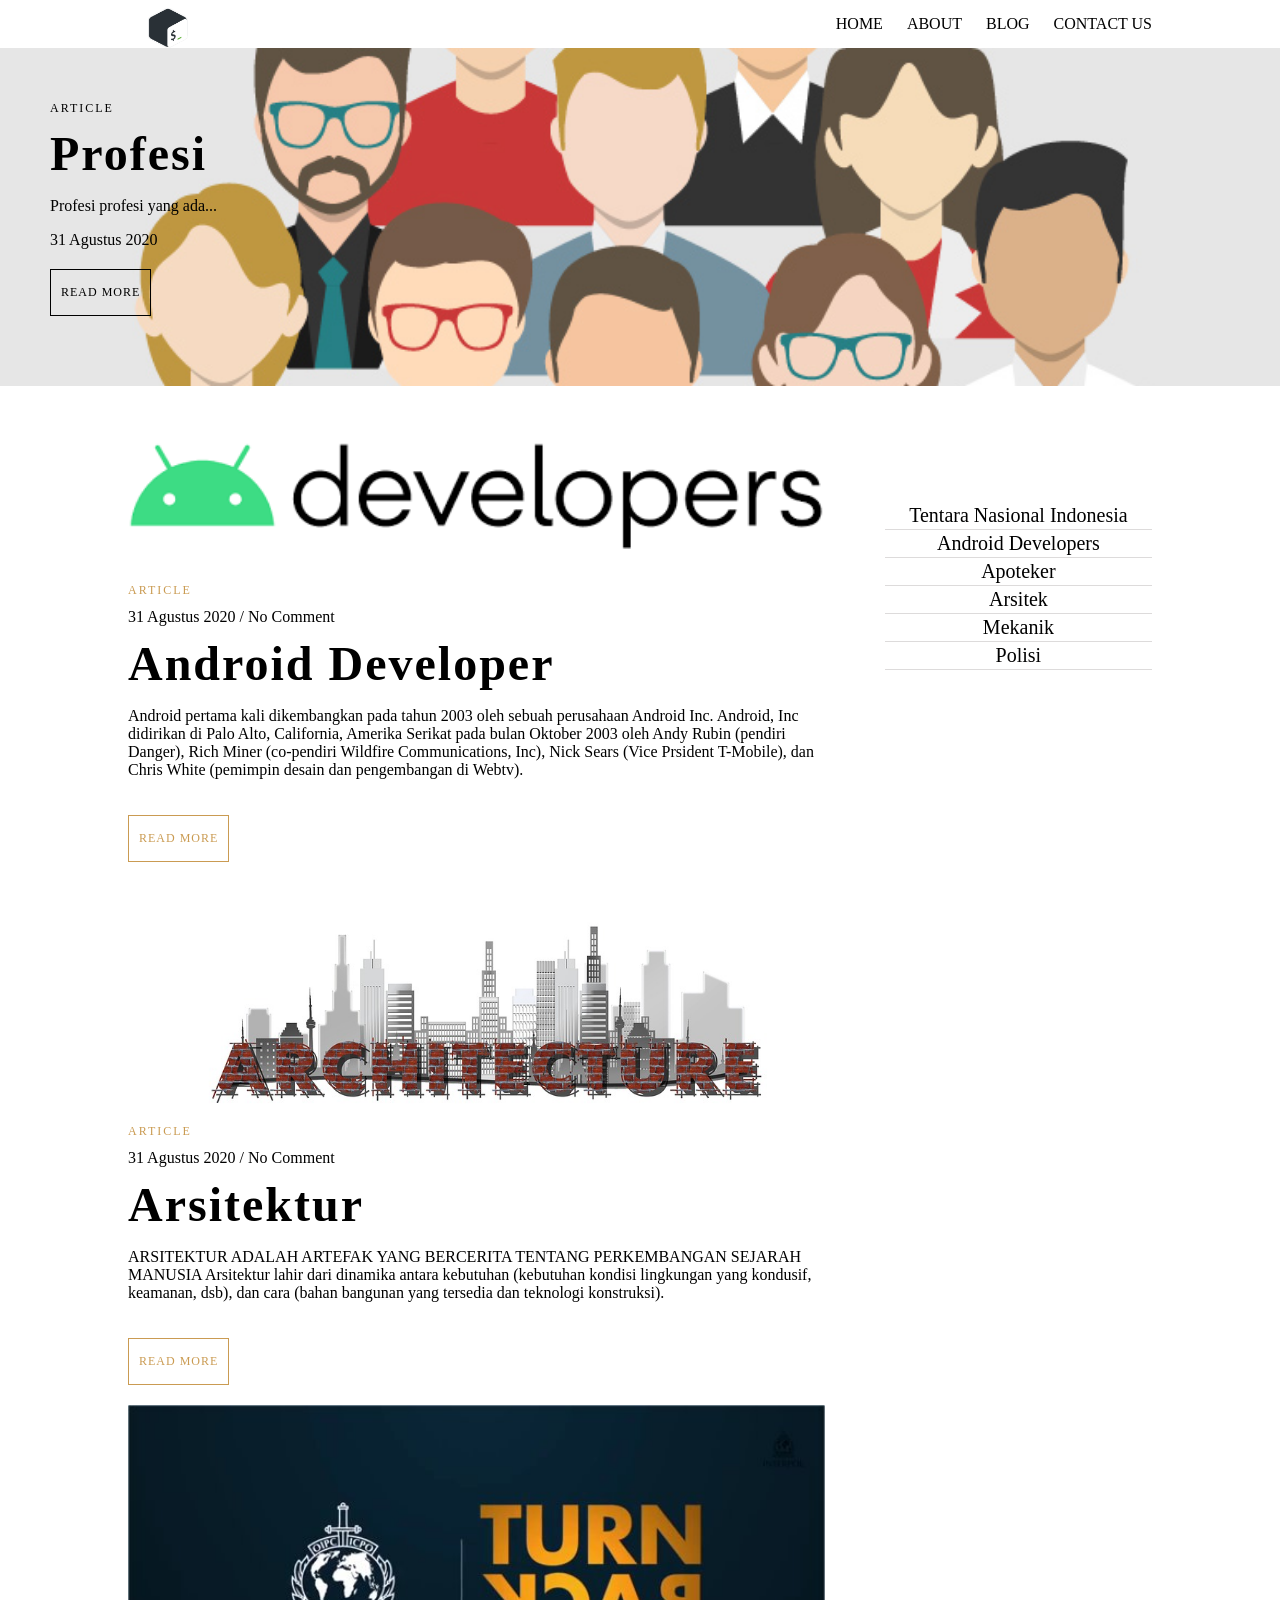
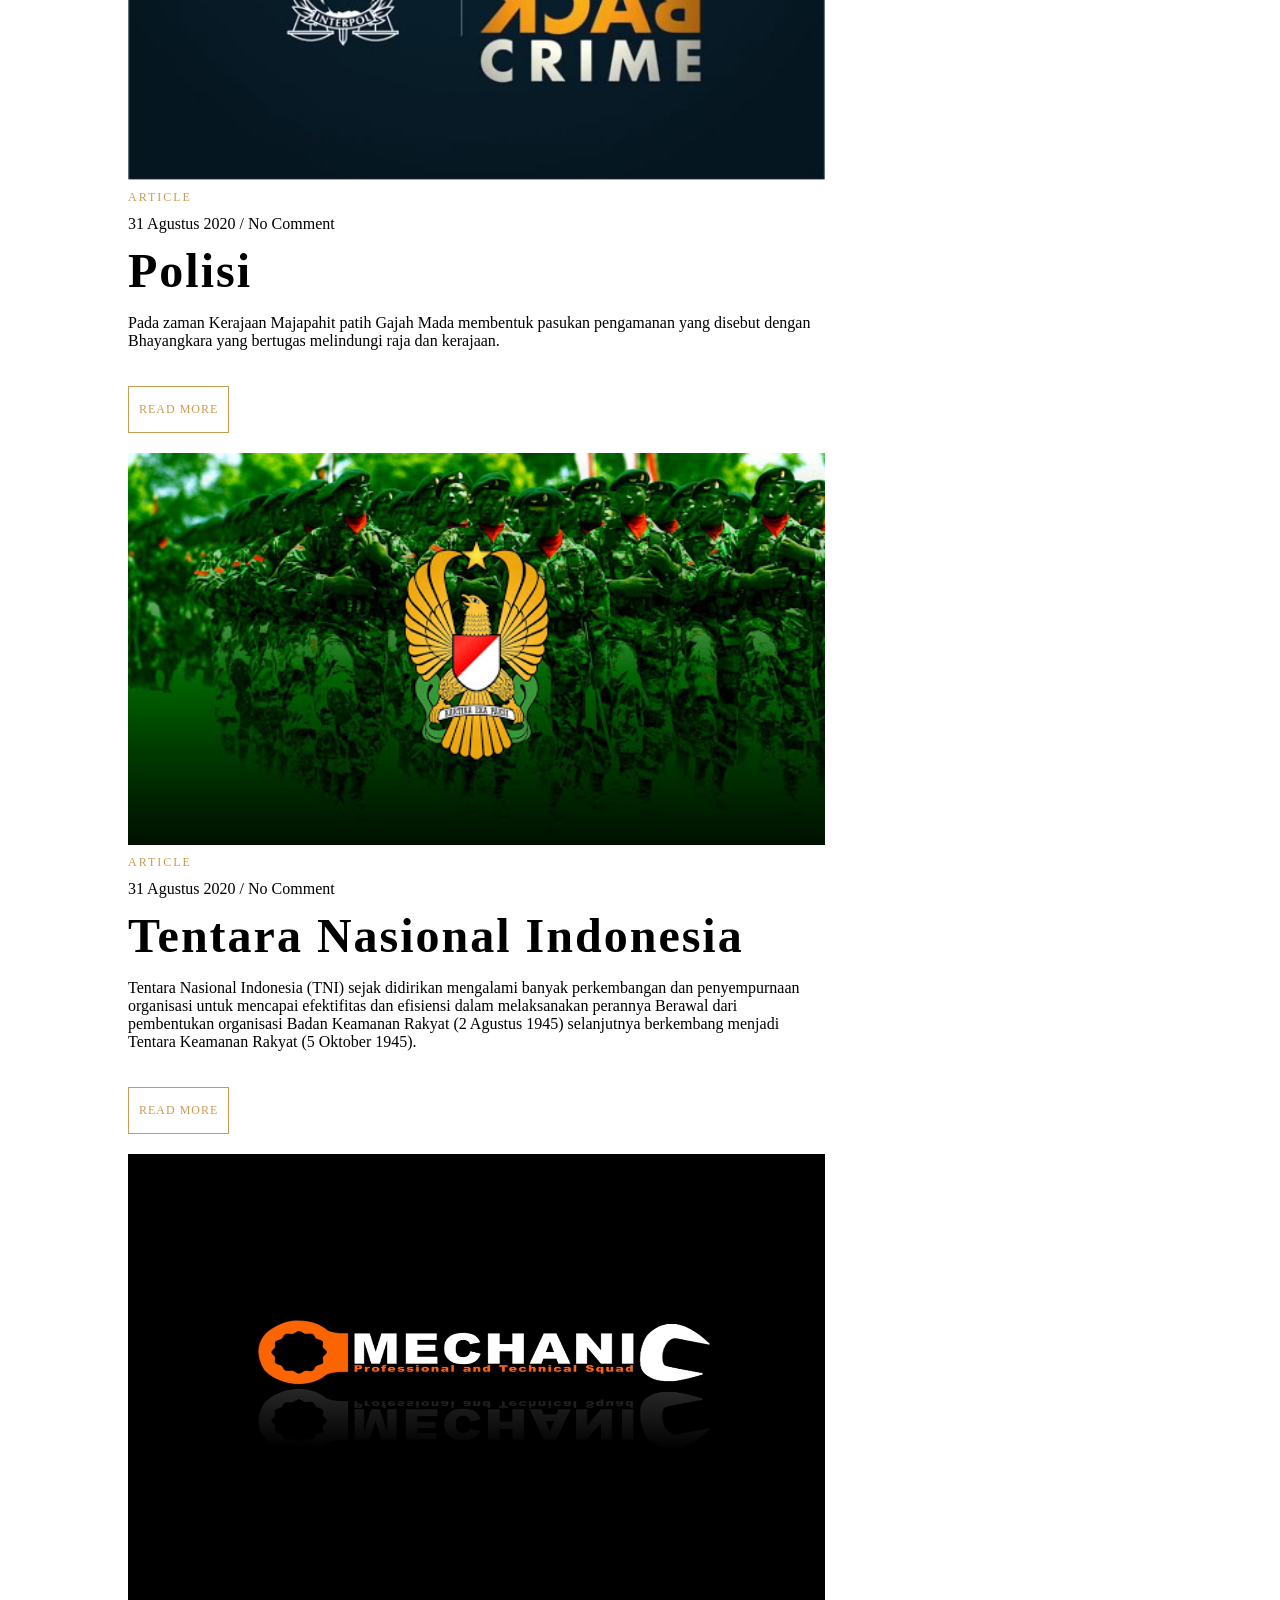
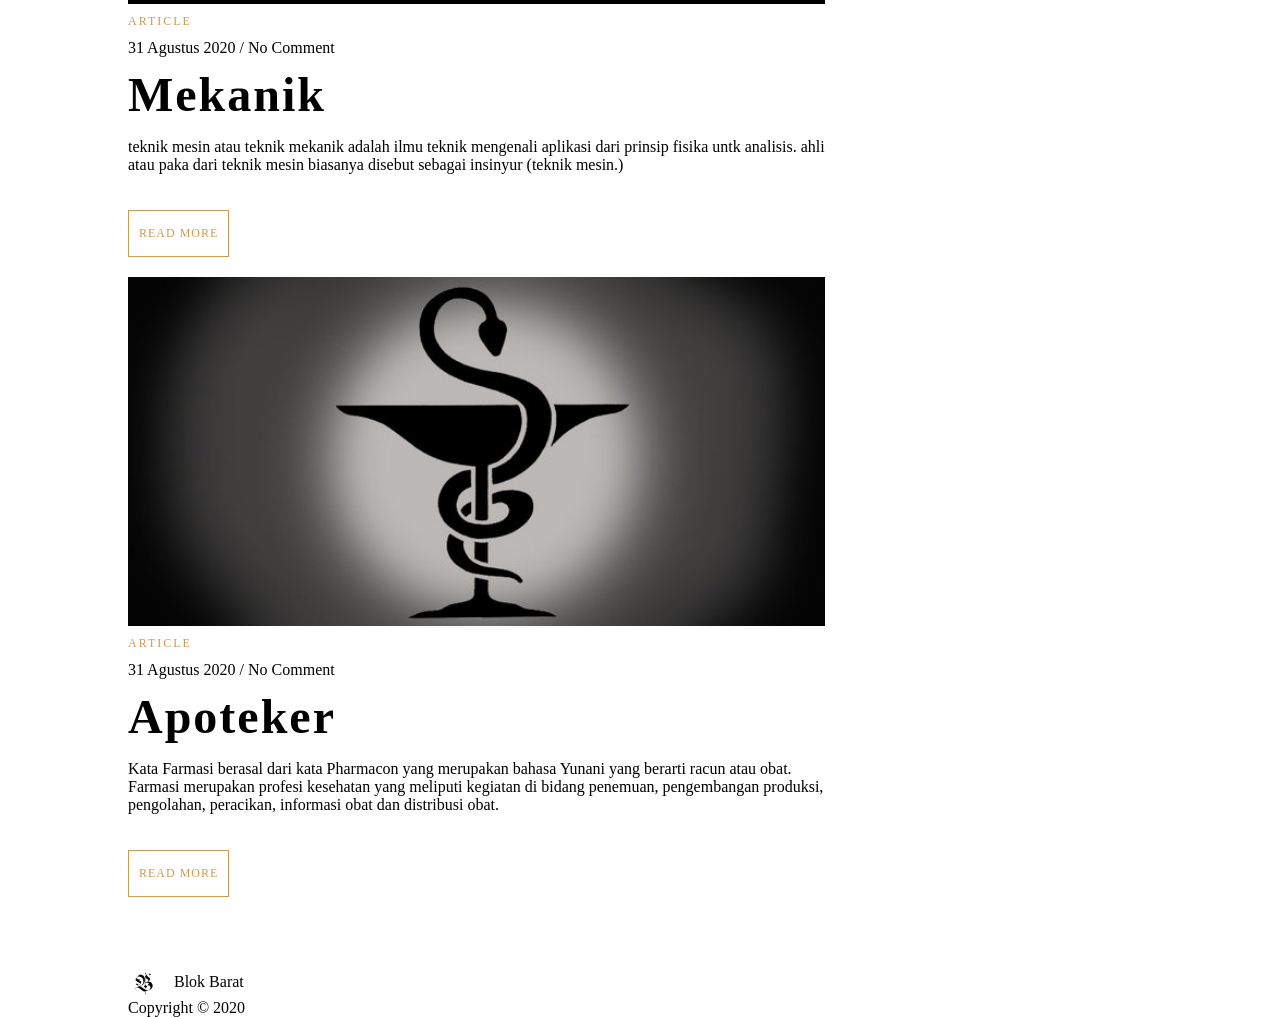
<file: index.html>
<!DOCTYPE html>
<html lang="en">
<head>
    <!-- yang meta ga terlalu penting -->
    <meta charset="UTF-8">
    <meta name="viewport" content="width=device-width, initial-scale=1.0">
    <title>Profesi</title>
    <link rel="stylesheet" href="css/style.css">
</head>
<body>
    
    <div id="page-header">
        <div class="container">
            <div class="logo">
            <a href="index.html">
                <img src="image/bash logo.jpg" alt="logo" style="height: 40px; width: 40px; margin-left: 20px;">
            </a>
            
            </div>

        <ul class="menu">
            <li>
                <a href="index.html">Home</a>
            </li>
            <li>
                <a href="about.html">About</a>
            </li>
            <li>
                <a href="blog.html">Blog</a>
            </li>
            <li>
                <a href="contact.html">Contact Us</a>
            </li>

        </ul>
        </div>
    </div>

    <div id="featured-post">
        <div class="wrapper">
            <a href="#" class="category">Article</a>
            <h2>Profesi</h2>
            <p>Profesi profesi yang ada...</p>
            <div class="date">31 Agustus 2020</div>
            <a href="#andev" class="button">Read More</a>
        </div>
    </div>

    <div class="container">
        <div id="content">
            <ul class="list-article">
                <li>
                    <img id="andev" src="image/androiddev.png" alt="androiddev">
                    <a href="#" class="category">Article</a>
                    <div class="date">31 Agustus 2020 / No Comment</div>
                    <h2>Android Developer</h2>
                    <p>Android pertama kali dikembangkan pada tahun 2003 oleh sebuah perusahaan Android Inc. Android, Inc didirikan di Palo Alto, California, Amerika Serikat pada bulan Oktober 2003 oleh Andy Rubin (pendiri Danger), Rich Miner (co-pendiri Wildfire Communications, Inc), Nick Sears (Vice Prsident T-Mobile), dan Chris White (pemimpin desain dan pengembangan di Webtv).</p>
                    <a href="android_dev.html" class="button">Read More</a>

                    <img src="image/architecture.jpg" alt="architecture">
                    <a href="#" class="category">Article</a>
                    <div class="date">31 Agustus 2020 / No Comment</div>
                    <h2>Arsitektur</h2>
                    <p>ARSITEKTUR ADALAH ARTEFAK YANG BERCERITA TENTANG PERKEMBANGAN SEJARAH MANUSIA
                     Arsitektur lahir dari dinamika antara kebutuhan (kebutuhan kondisi lingkungan yang kondusif, keamanan, dsb), dan cara (bahan bangunan yang tersedia dan teknologi konstruksi).
                    </p>
                    <a href="arstek.html" class="button">Read More</a>

                    <img src="image/tbc.jpg" alt="tbc">
                    <a href="#" class="category">Article</a>
                    <div class="date">31 Agustus 2020 / No Comment</div>
                    <h2>Polisi</h2>
                    <p>Pada zaman Kerajaan Majapahit patih Gajah Mada membentuk pasukan pengamanan yang disebut dengan Bhayangkara yang bertugas melindungi raja dan kerajaan.</p>
                    <a href="polisii.html" class="button">Read More</a>

                    <img src="image/tni.jpg" alt="tni">
                    <a href="#" class="category">Article</a>
                    <div class="date">31 Agustus 2020 / No Comment</div>
                    <h2>Tentara Nasional Indonesia</h2>
                    <p>Tentara Nasional Indonesia (TNI) sejak didirikan mengalami banyak perkembangan dan penyempurnaan organisasi untuk mencapai efektifitas dan efisiensi dalam melaksanakan perannya
                        Berawal dari pembentukan organisasi Badan Keamanan Rakyat (2 Agustus 1945) selanjutnya berkembang menjadi Tentara Keamanan Rakyat (5 Oktober 1945). </p>
                    <a href="tni.html" class="button">Read More</a>

                    <img id="mekanik"src="image/mekanik.jpg" alt="mekanik">
                    <a href="#" class="category">Article</a>
                    <div class="date">31 Agustus 2020 / No Comment</div>
                    <h2>Mekanik</h2>
                    <p>teknik mesin atau teknik mekanik adalah ilmu teknik mengenali aplikasi dari prinsip fisika untk analisis.
                        ahli atau paka dari teknik mesin biasanya disebut sebagai insinyur (teknik mesin.)
                    </p>
                    <a href="mekanik.html" class="button">Read More</a>

                    <img src="image/lambang23.jpg" alt="lambang23">
                    <a href="#" class="category">Article</a>
                    <div class="date">31 Agustus 2020 / No Comment</div>
                    <h2>Apoteker</h2>
                    <p>Kata Farmasi berasal dari kata Pharmacon yang merupakan bahasa Yunani yang berarti racun atau obat.
                        Farmasi merupakan profesi kesehatan yang meliputi kegiatan di bidang penemuan, pengembangan produksi, pengolahan, peracikan, informasi obat dan distribusi obat.
                    </p>
                    <a href="apoteker.html" class="button">Read More</a>

                    <div class="author">
                        <div class="image-wrapper">
                        <img src="image/author.jpg" alt="author">
                        </div>
                    
                        <span>Blok Barat</span>
                    </div>
                </li>
            </ul>
        </div>
            <div id="sidebar">
                <ul style="list-style: none;">
                    <li>
                        <a href="tni.html">Tentara Nasional Indonesia</a>
                    </li>
                    <li>
                        <a href="android_dev.html">Android Developers</a>
                    </li>
                    <li>
                        <a href="apoteker.html">Apoteker</a>
                    </li>
                    <li>
                        <a href="arstek.html">Arsitek</a>
                    </li>
                    <li>
                        <a href="mekanik.html">Mekanik</a>
                    </li>
                    <li>
                        <a href="polisii.html">Polisi</a>
                    </li>
                </ul>
            </div>
            
            <div class="clearfix"></div>
        <div class="footer">Copyright &copy; 2020</div>
    </div>

</body>
</html>
</file>
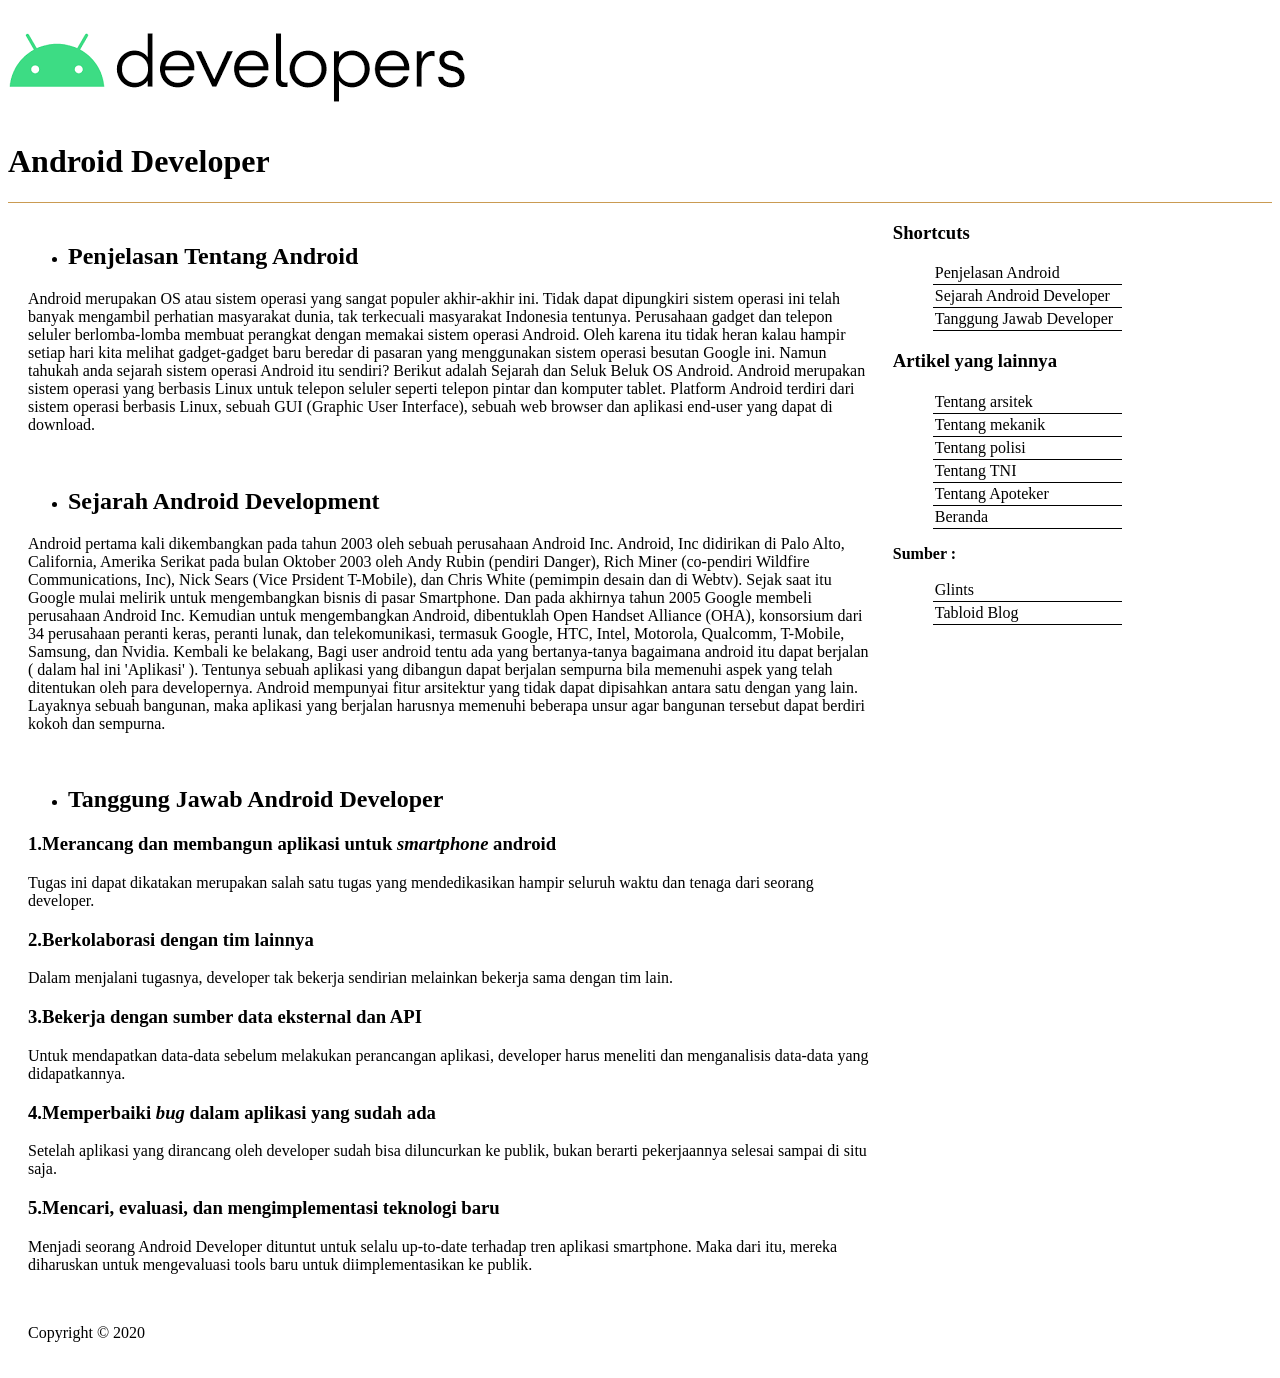
<file: android_dev.html>
<!DOCTYPE html>
<html lang="id">
    <!-- Aodellas Magosiang -->
<head>
    <link rel="stylesheet" href="css/andev.css">
    <meta charset="UTF-8">
    <meta name="viewport" content="width=device-width, initial-scale=1.0">
    <title>Android Developer</title>
</head>

<body>
    <div class="image">
        <img src="image/androiddev.png" alt="androiddev">
    </div>
    <div class="header">
        <h1>Android Developer</h1>
    </div>
    <div class="border"></div>

<div id="content">
    <div class="isi">
        <ul>
            <li>
        <h2 id="penjelasan">Penjelasan Tentang Android</h2>
            </li>
        </ul>
        <p>Android merupakan OS atau sistem operasi yang sangat populer akhir-akhir ini. Tidak dapat dipungkiri sistem operasi ini telah
        banyak mengambil perhatian masyarakat dunia, tak terkecuali masyarakat Indonesia tentunya. Perusahaan gadget dan telepon
        seluler berlomba-lomba membuat perangkat dengan memakai sistem operasi Android. Oleh karena itu tidak heran kalau hampir
        setiap hari kita melihat gadget-gadget baru beredar di pasaran yang menggunakan sistem operasi besutan Google ini. Namun
        tahukah anda sejarah sistem operasi Android itu sendiri? Berikut adalah Sejarah dan Seluk Beluk OS Android. Android merupakan
        sistem operasi yang berbasis Linux untuk telepon seluler seperti telepon pintar dan komputer tablet. Platform Android terdiri dari sistem operasi
        berbasis Linux, sebuah GUI (Graphic User Interface), sebuah web browser dan aplikasi end-user yang dapat di download.</p>
    
        <br>
        <ul>
            <li>
        <h2 id="sejarah">Sejarah Android Development</h2>
            </li>
        </ul>
        <p>Android pertama kali dikembangkan pada tahun 2003 oleh sebuah perusahaan Android Inc. Android, Inc didirikan di Palo Alto, California, Amerika Serikat pada bulan Oktober
        2003 oleh Andy Rubin (pendiri Danger), Rich Miner (co-pendiri Wildfire Communications, Inc), Nick Sears (Vice Prsident T-Mobile), dan Chris White (pemimpin desain dan
        di Webtv).
        Sejak saat itu Google mulai melirik untuk mengembangkan bisnis di pasar Smartphone. Dan pada akhirnya tahun 2005 Google membeli perusahaan Android Inc. Kemudian
        untuk mengembangkan Android, dibentuklah Open Handset Alliance (OHA), konsorsium dari 34 perusahaan peranti keras, peranti lunak, dan telekomunikasi, termasuk Google,
        HTC, Intel, Motorola, Qualcomm, T-Mobile, Samsung, dan Nvidia. Kembali ke belakang, Bagi user android tentu ada yang bertanya-tanya bagaimana
        android itu dapat berjalan ( dalam hal ini 'Aplikasi' ). Tentunya sebuah aplikasi yang dibangun dapat berjalan sempurna bila memenuhi aspek yang telah ditentukan oleh
        para developernya. Android mempunyai fitur arsitektur yang tidak dapat dipisahkan antara satu dengan yang lain. Layaknya sebuah bangunan, maka aplikasi yang berjalan harusnya memenuhi beberapa unsur agar bangunan tersebut dapat berdiri kokoh dan sempurna.</p>
        
        <br>
        <ul>
            <li>
            <h2 id="tanggung_jawab">Tanggung Jawab Android Developer</h2>
            </li>
        </ul>
                    <h3>1.Merancang dan membangun aplikasi untuk <i>smartphone</i> android</h3>
                <p>Tugas ini dapat dikatakan merupakan salah satu tugas yang mendedikasikan hampir seluruh waktu dan tenaga dari seorang developer.</p>
                    <h3>2.Berkolaborasi dengan tim lainnya</h3>
                <p>Dalam menjalani tugasnya, developer tak bekerja sendirian melainkan bekerja sama dengan tim lain.</p>
                    <h3>3.Bekerja dengan sumber data eksternal dan API</h3>
                <p>Untuk mendapatkan data-data sebelum melakukan perancangan aplikasi, developer harus meneliti dan menganalisis data-data yang didapatkannya.</p>
                    <h3>4.Memperbaiki <i>bug</i> dalam aplikasi yang sudah ada</h3>
                <p>Setelah aplikasi yang dirancang oleh developer sudah bisa diluncurkan ke publik, bukan berarti pekerjaannya selesai sampai di situ saja.</p>
                    <h3>5.Mencari, evaluasi, dan mengimplementasi teknologi baru</h3>
                <p>Menjadi seorang Android Developer dituntut untuk selalu up-to-date terhadap tren aplikasi smartphone. Maka dari itu, mereka diharuskan untuk mengevaluasi tools baru untuk diimplementasikan ke publik.</p>
            <br>
            <p>Copyright &copy; 2020</p>
    </div>
</div>

<div id="sidebar">
    <div class="sidemargin">
            <div class="navigation">
            <h3>Shortcuts</h3>
        <ul style="list-style: none;">
            <li>
                <a href="#penjelasan">Penjelasan Android</a>
            </li>
            <li>
                <a href="#sejarah">Sejarah Android Developer</a>
            </li>
            <li>
                <a href="#tanggung_jawab">Tanggung Jawab Developer</a>
            </li>
        </ul>
            </div>
        
            <div class="artikel_lain">
                <h3>Artikel yang lainnya</h3>
                <ul style="list-style: none;">
                    <li>
                        <a href="arstek.html">Tentang arsitek</a>
                    </li>
                    <li>
                        <a href="mekanik.html">Tentang mekanik</a>
                    </li>
                    <li>
                        <a href="polisii.html">Tentang polisi</a>
                    </li>
                    <li>
                        <a href="tni.html">Tentang TNI</a>
                    </li>
                    <li>
                        <a href="apoteker.html">Tentang Apoteker</a>
                    </li>
                    <li>
                        <a href="index.html">Beranda</a>
                    </li>
                </ul>
                <div class="sumber">
                    <p><b>Sumber :</b></p>
                    <ul style="list-style: none;">
                    <li><a href="https://glints.com/id/lowongan/android-developer-adalah/#.X0Xfu8gzbb0">Glints</a></li>
                    <li><a href="https://www.tabloidpulsa.co.id/blog/24709-inilah-transformasi-dan-sejarah-android-dari-masa-ke-masa">Tabloid Blog</a></li>
                    </ul>
                    </div>
                </div>
            </div>
    </div>
</div>

</body>
</html>
</file>
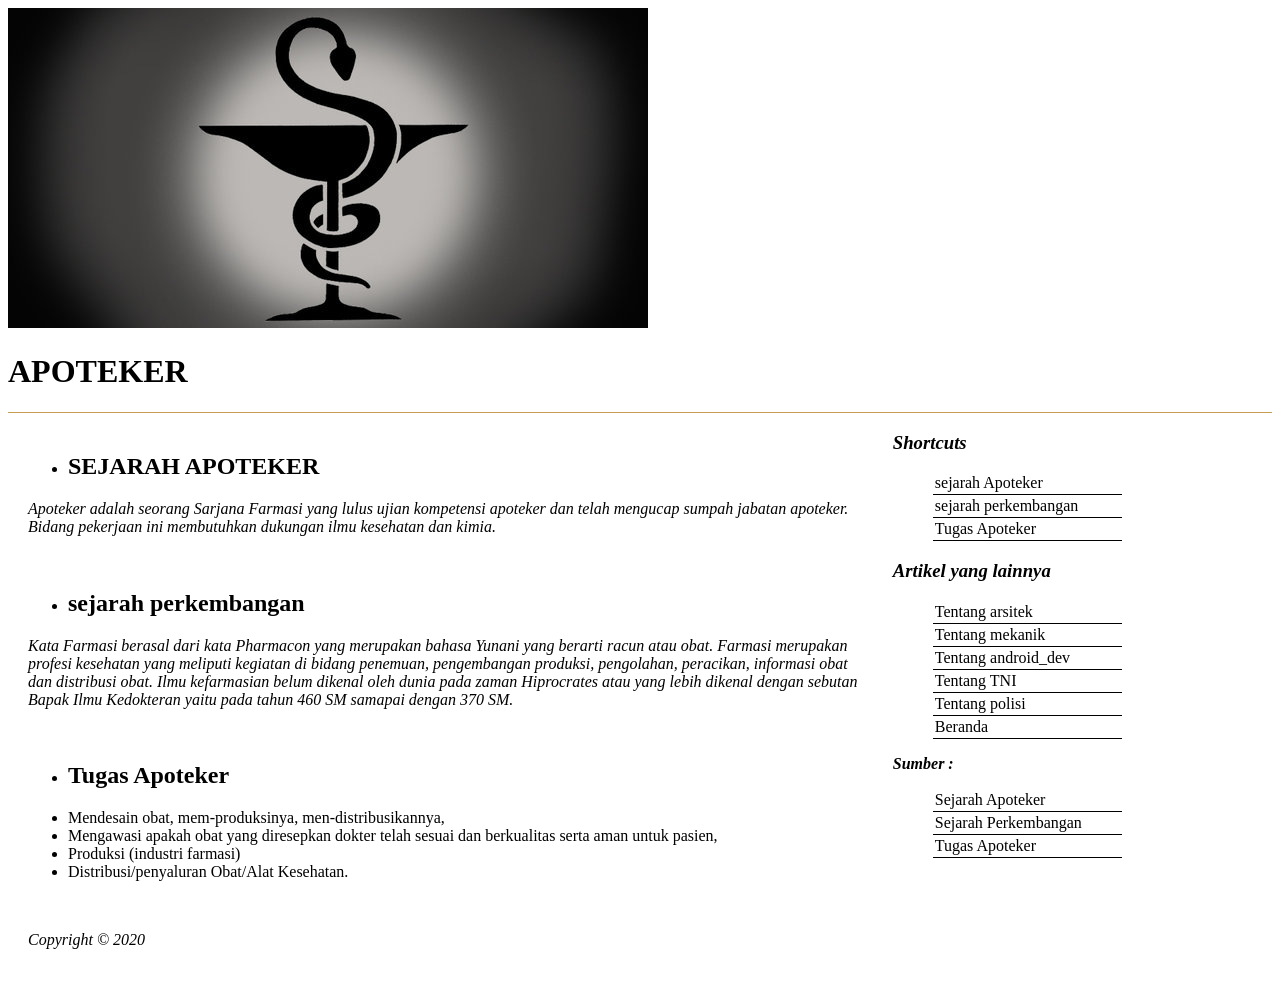
<file: apoteker.html>
<!DOCTYPE html>
<html lang="id">
    <!-- Reza Andika Pratama-->
<head>
    <link rel="stylesheet" href="css/apotek.css">
    <meta charset="UTF-8">
    <meta name="viewport" content="width=device-width, initial-scale=1.0">
    <title>Apoteker</title>
</head>

<body>
    <div class="image">
        <img src="image/lambang23.jpg" alt="tbc">
    </div>
    <div class="header">
        <h1><b>APOTEKER</b></h1>
    </div>
    <div class="border"></div>

<div id="content">
    <div class="isi">
        <ul>
            <li>
        <h2 id="sejarah">SEJARAH APOTEKER</h2>
            </li>
        </ul>
        <p>Apoteker adalah seorang Sarjana Farmasi yang lulus ujian kompetensi apoteker dan telah mengucap sumpah jabatan apoteker. Bidang pekerjaan ini membutuhkan dukungan ilmu kesehatan dan kimia.</p>
    
        <br>
        <ul>
            <li>
        <h2 id="sejarah_perkembangan">sejarah perkembangan</h2>
            </li>
        </ul>
        <p>Kata Farmasi berasal dari kata Pharmacon yang merupakan bahasa Yunani yang berarti racun atau obat.
        Farmasi merupakan profesi kesehatan yang meliputi kegiatan di bidang penemuan, pengembangan
        produksi, pengolahan, peracikan, informasi obat dan distribusi obat.  Ilmu kefarmasian belum dikenal oleh 
        dunia  pada zaman Hiprocrates atau yang lebih dikenal dengan sebutan Bapak Ilmu Kedokteran yaitu pada tahun 460 SM samapai dengan 370 SM.</p>
        
        <br>
        <ul>
            <li>
            <h2 id="tugas_apoteker">Tugas Apoteker</h2>
            </li>
        </ul>
        <ul>
            <li>Mendesain obat, mem-produksinya, men-distribusikannya,</li>
            <li>Mengawasi apakah obat yang diresepkan dokter telah sesuai dan berkualitas serta aman untuk pasien,</li>
            <li>Produksi (industri farmasi)</li>
            <li>Distribusi/penyaluran Obat/Alat Kesehatan.</li>
        </ul>
            <br>
            <p>Copyright &copy; 2020</p>
    </div>
</div>

<div id="sidebar">
    <div class="sidemargin">
            <div class="navigation">
            <h3>Shortcuts</h3>
        <ul style="list-style: none;">
            <li>
                <a href="#sejarah">sejarah Apoteker</a>
            </li>
            <li>
                <a href="#sejarah_perkembangan">sejarah perkembangan</a>
            </li>
            <li>
                <a href="#tugas_apoteker">Tugas Apoteker</a>
            </li>
        </ul>
            </div>
        
            <div class="artikel_lain">
                <h3>Artikel yang lainnya</h3>
                <ul style="list-style: none;">
                    <li>
                        <a href="arstek.html">Tentang arsitek</a>
                    </li>
                    <li>
                        <a href="mekanik.html">Tentang mekanik</a>
                    </li>
                    <li>
                        <a href="android_dev.html">Tentang android_dev</a>
                    </li>
                    <li>
                        <a href="tni.html">Tentang TNI</a>
                    </li>
                    <li>
                        <a href="polisii.html">Tentang polisi</a>
                    </li>
                    <li>
                        <a href="index.html">Beranda</a>
                    </li>
                </ul>
                <div class="sumber">
                    <p><b>Sumber :</b></p>
                    <ul style="list-style: none;">
                        <li><a href="#sejarah_apoteker">Sejarah Apoteker</a></li>
                        <li><a href="#sejarah_perkembangan">Sejarah Perkembangan</a></li>
                        <li><a href="#tugas_apoteker">Tugas Apoteker</a></li>
                    </ul>
                    </div>
                </div>
    </div>
</div>

</body>
</html>
</file>
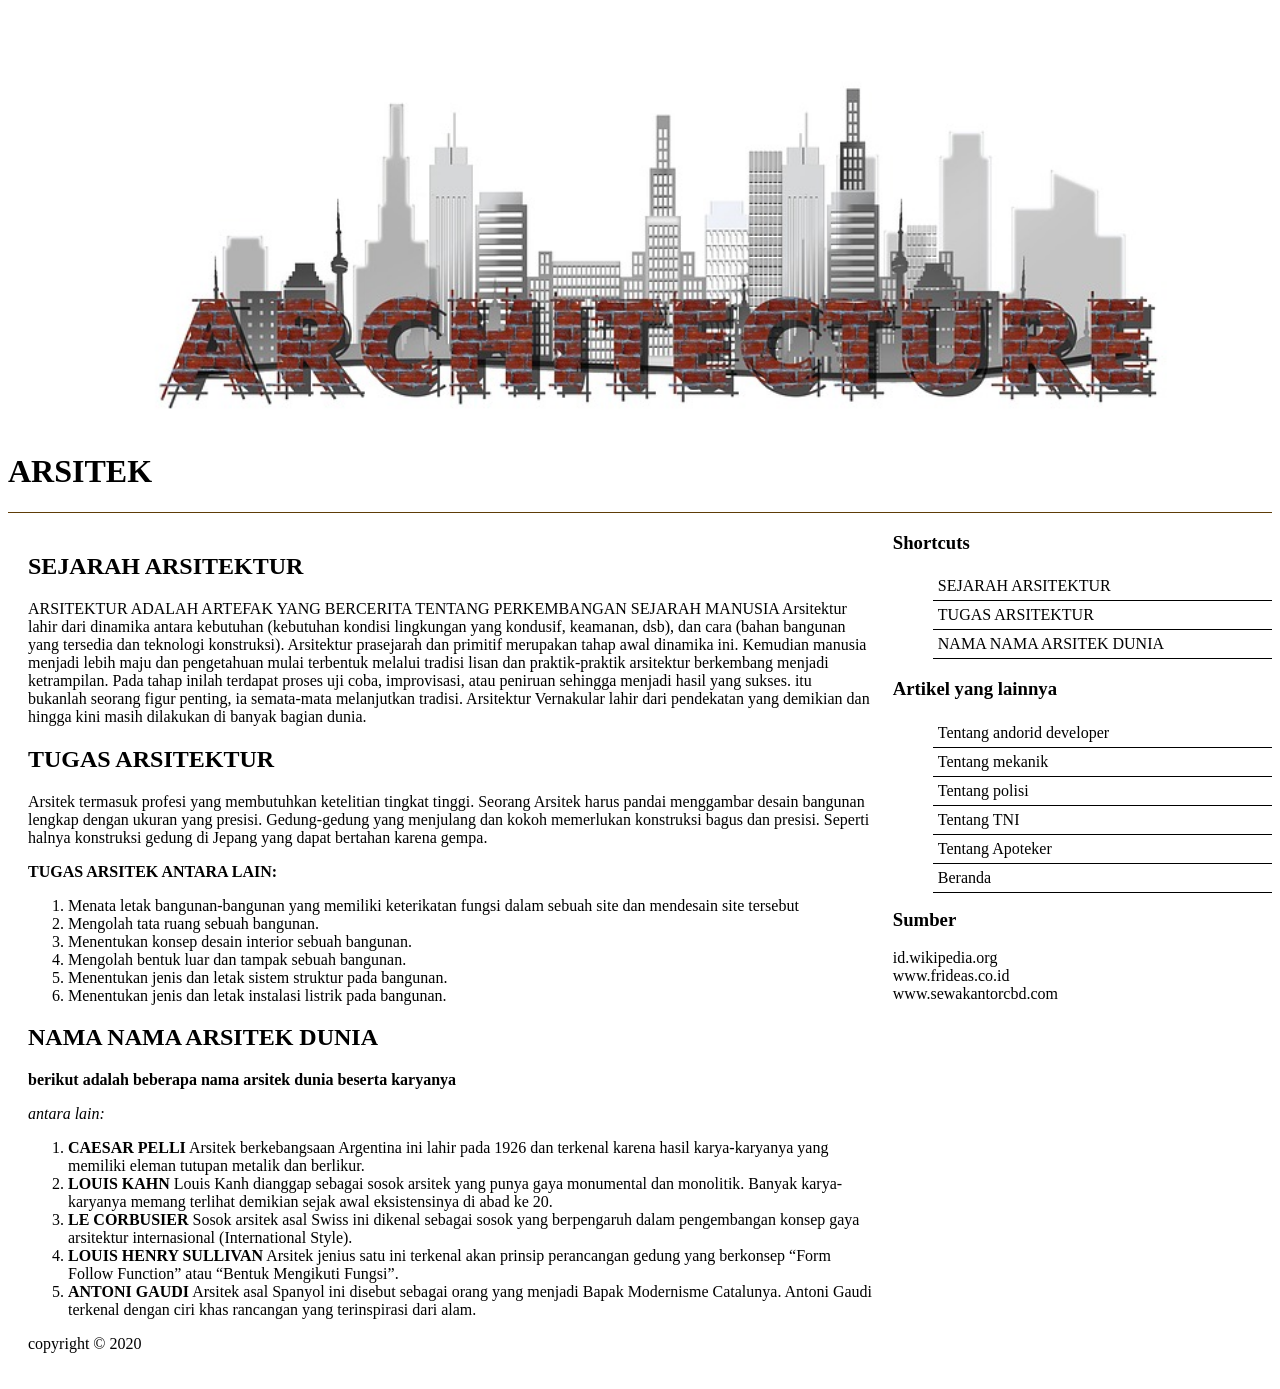
<file: arstek.html>
<!DOCTYPE html>
<html lang="id">
<head>
    <!--raditya fajar bayu pamungkas-->
    <meta charset="UTF-8">
    <meta name="viewport" content="width=device-width, initial-scale=1.0">
    <title>arsitek</title>
    
    <link rel="stylesheet" href="css/arsitek.css">

</head>
<body>
    <img src="image/architecture.jpg" alt="architecture" height="100%" width="100%">
    <div class="header">
        <h1 class="sad">ARSITEK</h1>
    </div>
    <div class="border"></div>
    <div class="content">
        <div class="baca">
        <h2 id="SEJARAH_ARSITEKTUR">SEJARAH ARSITEKTUR</h2>
        <div class="intel">
        <p class="sedih">ARSITEKTUR ADALAH ARTEFAK YANG BERCERITA TENTANG PERKEMBANGAN SEJARAH MANUSIA
        Arsitektur lahir dari dinamika antara kebutuhan (kebutuhan kondisi lingkungan yang kondusif, keamanan, dsb), dan cara (bahan bangunan yang tersedia dan teknologi konstruksi).
        Arsitektur prasejarah dan primitif merupakan tahap awal dinamika ini. Kemudian manusia menjadi lebih maju dan pengetahuan mulai terbentuk melalui tradisi lisan dan praktik-praktik
        arsitektur berkembang menjadi ketrampilan. Pada tahap inilah terdapat proses uji coba, improvisasi, atau peniruan sehingga menjadi hasil yang sukses.
        itu bukanlah seorang figur penting, ia semata-mata melanjutkan tradisi. Arsitektur Vernakular lahir dari pendekatan yang demikian dan hingga kini masih dilakukan di banyak bagian dunia.</p>
        </div>  
        <h2 id="TUGAS_ARSITEKTUR">TUGAS ARSITEKTUR</h2>
        <div class="intel">
       <P>Arsitek termasuk profesi yang membutuhkan ketelitian tingkat tinggi. Seorang Arsitek harus pandai menggambar desain bangunan lengkap dengan ukuran yang presisi.
       Gedung-gedung yang menjulang dan kokoh memerlukan konstruksi bagus dan presisi. Seperti halnya konstruksi gedung di Jepang yang dapat bertahan karena gempa.</P>
       <P><B>TUGAS ARSITEK ANTARA LAIN:</B></P>
       <ol>
           <li>Menata letak bangunan-bangunan yang memiliki keterikatan fungsi dalam sebuah site dan mendesain site tersebut</li>
           <li> Mengolah tata ruang sebuah bangunan.</li>
           <li>Menentukan konsep desain interior sebuah bangunan.</li>
           <li>Mengolah bentuk luar dan tampak sebuah bangunan.</li>
           <li>Menentukan jenis dan letak sistem struktur pada bangunan.</li>
           <li> Menentukan jenis dan letak instalasi listrik pada bangunan.</li>
       </ol>
        </div>      
        <h2 id="NAMA_NAMA_ARSITEK_DUNIA">NAMA NAMA ARSITEK DUNIA</h2>
        <div class="intel">
        <p><b>berikut adalah beberapa nama arsitek dunia beserta karyanya</b></p>
        <p><i>antara lain:</i></p>
        <ol>
            <li><b>CAESAR PELLI</b>
             Arsitek berkebangsaan Argentina ini lahir pada 1926 dan terkenal karena hasil karya-karyanya yang memiliki eleman tutupan metalik dan berlikur.</li>
            <li><b>LOUIS KAHN</b>
            Louis Kanh dianggap sebagai sosok arsitek yang punya gaya monumental dan monolitik. Banyak karya-karyanya memang terlihat demikian sejak awal eksistensinya di abad ke 20.</li> 
            <li><b>LE CORBUSIER</b>
            Sosok arsitek asal Swiss ini dikenal sebagai sosok yang berpengaruh dalam pengembangan konsep gaya arsitektur internasional (International Style).</li>
            <li><b>LOUIS HENRY SULLIVAN</b>
            Arsitek jenius satu ini terkenal akan prinsip perancangan gedung yang berkonsep “Form Follow Function” atau “Bentuk Mengikuti Fungsi”. </li>
            <li><b>ANTONI GAUDI</b>
            Arsitek asal Spanyol ini disebut sebagai orang yang menjadi Bapak Modernisme Catalunya. Antoni Gaudi terkenal dengan ciri khas rancangan yang terinspirasi dari alam.</li>
        </ol>
        <p class="footer">copyright &copy; 2020</p>
        </div>
    </div>
    </div>

<div class="sidebar">
    <div class="sidepadding">
<div class="navigation">
    <h3>Shortcuts</h3>
    <ul style="list-style: none;">
        <li>
            <a href="#SEJARAH_ARSITEKTUR">SEJARAH ARSITEKTUR</a>
        </li>
        <li>
            <a href="#TUGAS_ARSITEKTUR">TUGAS ARSITEKTUR</a>
        </li>
        <li>
            <a href="#NAMA_NAMA_ARSITEK_DUNIA">NAMA NAMA ARSITEK DUNIA</a>
        </li>
    </ul>
</div>


<div class="artikel_lain">
<h3>Artikel yang lainnya</h3>
<ul style="list-style: none;">
    <li>
        <a href="android_dev.html">Tentang andorid developer</a>
    </li>

    <li>
        <a href="mekanik.html">Tentang mekanik</a>
    </li>

    <li>
        <a href="polisii.html">Tentang polisi</a>
    </li>

    <li>
        <a href="tni.html">Tentang TNI</a>
    </li>

    <li>
        <a href="apoteker.html">Tentang Apoteker</a>
    </li>
    <li>
            <a href="index.html">Beranda</a>
    </li>
</ul>
</div>

    </div>
      
        </div>

        <div class="sumber">
            <h3>Sumber</h3>
            <ul style="list-style: none;">
                <li> 
                    <a href="https://id.wikipedia.org/wiki/Arsitektur">id.wikipedia.org</a>
                </li>
                <li>
                    <a href="https://www.frideas.co.id/apa-tugas-seorang-arsitek/">www.frideas.co.id</a>
                </li>
                <li>
                    <a href="https://www.sewakantorcbd.com/blog/mengenal-11-arsitek-paling-terkenal-di-dunia-dengan-karya-hebatnya/">www.sewakantorcbd.com</a>
                </li>
            </ul>
            </div>
        </div>
    </div>
</div>
</div>      
        
</body>
</html>
</file>
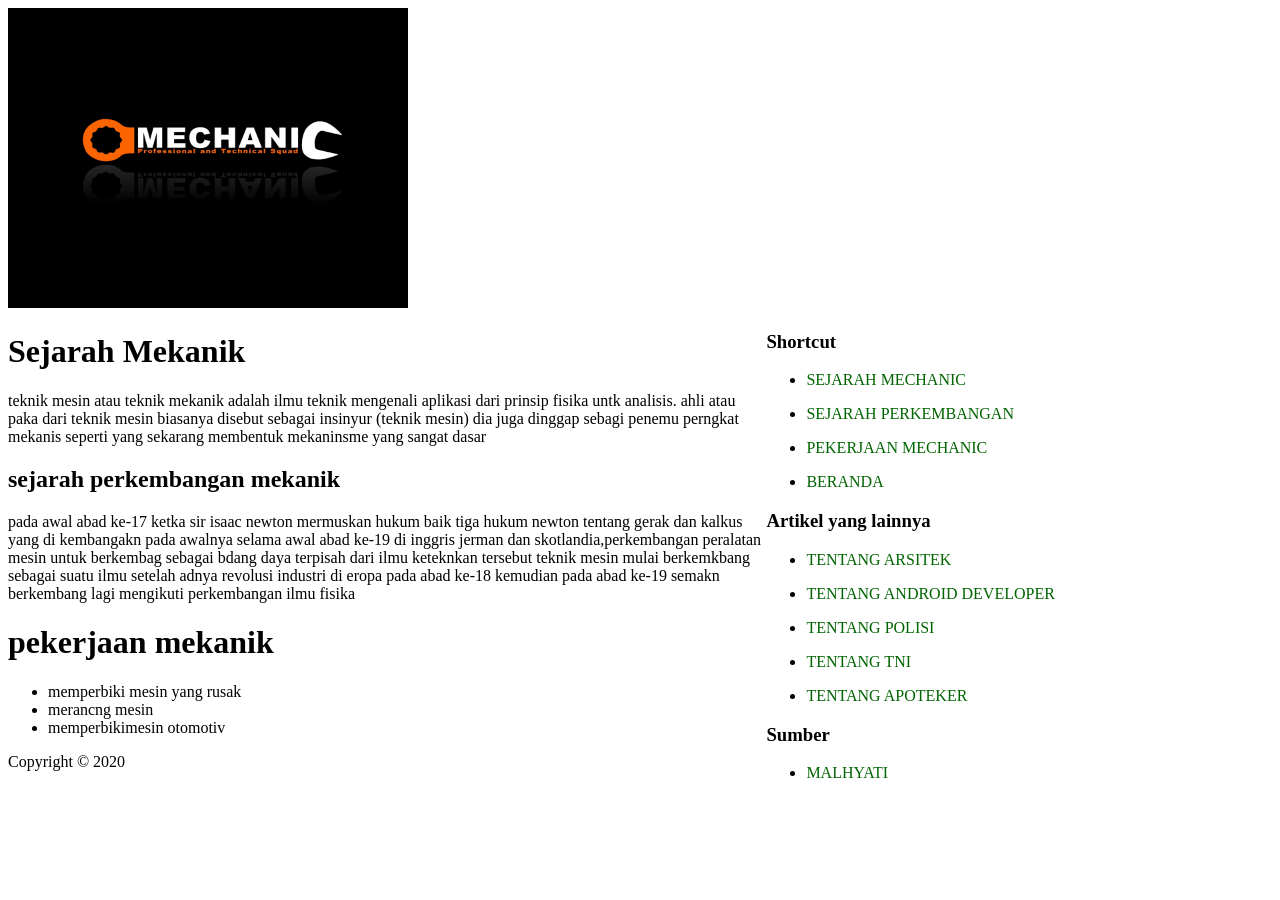
<file: mekanik.html>
<!doctype html>
<html lang="en">
    <!--sudiyono-->
    <head>
        <meta charset="UTF-8">
        <title>mekanik</title>
        <link rel="stylesheet" href="css/mekanik.css">
     </head>   
<body>

    <div class="image">
        <img src="image/mekanik.jpg" alt="mekanik" height="300px" width="400">
    </div>

<div class="content">
    <h1 id="sejarah">Sejarah Mekanik</h1>
    <p>teknik mesin atau teknik mekanik adalah ilmu teknik mengenali aplikasi dari prinsip fisika untk analisis.
    ahli atau paka dari teknik mesin biasanya disebut sebagai insinyur (teknik mesin)
    dia juga dinggap sebagi penemu perngkat mekanis seperti yang sekarang membentuk mekaninsme yang sangat dasar</p>
    <h2 id="perkembangan">sejarah perkembangan mekanik</h2>
    <p>pada awal abad ke-17 ketka sir isaac newton mermuskan hukum baik tiga hukum newton tentang gerak dan kalkus yang di kembangakn pada awalnya
    selama awal abad ke-19 di inggris jerman dan skotlandia,perkembangan peralatan mesin untuk berkembag sebagai bdang daya terpisah dari ilmu keteknkan tersebut
    teknik mesin mulai berkemkbang sebagai suatu ilmu setelah adnya revolusi industri di eropa pada abad ke-18 kemudian pada abad ke-19 semakn berkembang lagi mengikuti perkembangan ilmu fisika</p>
    <h1 id="pekerjaan">pekerjaan mekanik</h1>
    <ul>
        <li>memperbiki mesin yang rusak</li>
        <li>merancng mesin </li>
        <li>memperbikimesin otomotiv</li>
    </ul>
    <div class="footer">
        <p>Copyright &copy; 2020</p>
    </div>
</div>
    
<div id="sidebar">
    <div class="sidemargin">
        <div class="navigasi">
    <h3>Shortcut</h3>
    <ul>
        <li>
            <a href="#sejarah">Sejarah Mechanic</a>
        </li>
    </ul>
    <ul>
        <li>
            <a href="#perkembangan">Sejarah Perkembangan</a>
        </li>
    </ul>
    <ul>
        <li>
            <a href="#pekerjaan">Pekerjaan Mechanic</a>
        </li>
    </ul>
    <ul>
        <li>
        <a href="index.html">Beranda</a>
        </li>
    </ul>




<div class="artikel_lain">
    <h3>Artikel yang lainnya</h3>
    <ul>
        <li>
            <a href="arstek.html">Tentang arsitek</a>
        </li>
    </ul>
    <ul>
        <li>
            <a href="android_dev.html">Tentang Android developer</a>
        </li>
    </ul>
    <ul>
        <li>
            <a href="polisii.html">Tentang polisi</a>
        </li>
    </ul>
    <ul>
        <li>
            <a href="tni.html">Tentang TNI</a>
        </li>
    </ul> 
    <ul>
        <li>
            <a href="apoteker.html">Tentang Apoteker</a>
        </li>
    </ul>
        <h3>Sumber</h3>
        <ul>
            <li>
        <a href="http://malahyati.ac.id/?p=18645">Malhyati</a>
            </li>
        </ul>
    </div>
    </div>
</div>
</div>


</body>
</html>
</file>
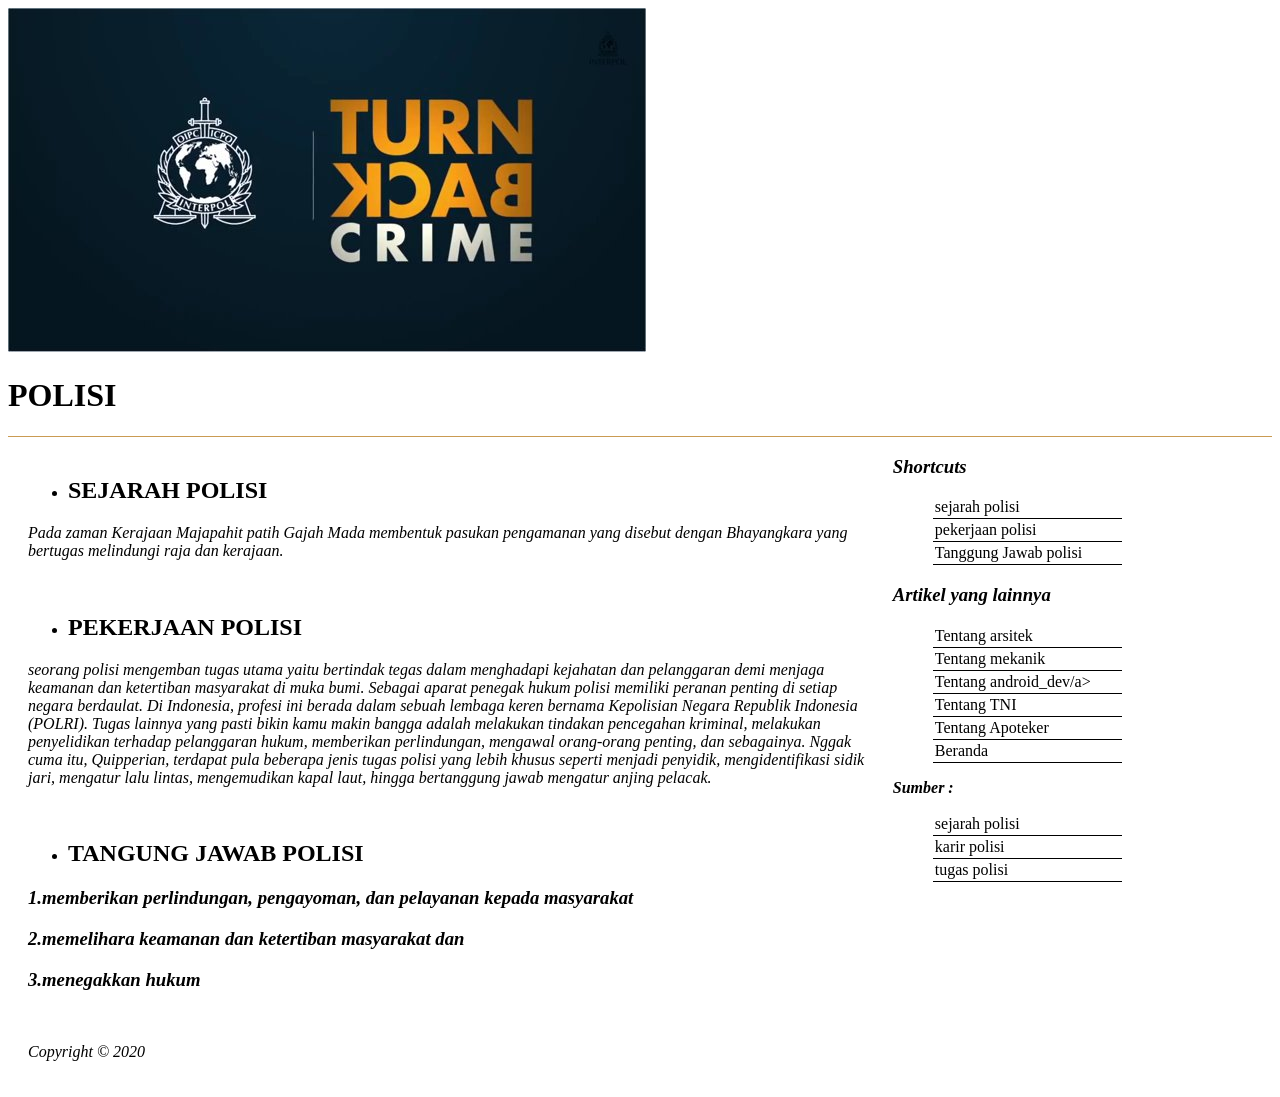
<file: polisii.html>
<!DOCTYPE html>
<html lang="id">
    <!-- Toba Fathir Auladya-->
<head>
    <link rel="stylesheet" href="css/polisi.css">
    <meta charset="UTF-8">
    <meta name="viewport" content="width=device-width, initial-scale=1.0">
    <title>polisi</title>
</head>

<body>
    <div class="image">
        <img src="image/tbc.jpg" alt="tbc">
    </div>
    <div class="header">
        <h1><b>POLISI</b></h1>
    </div>
    <div class="border"></div>

<div id="content">
    <div class="isi">
        <ul>
            <li>
        <h2 id="sejarah">SEJARAH POLISI</h2>
            </li>
        </ul>
        <p>Pada zaman Kerajaan Majapahit patih Gajah Mada
            membentuk pasukan pengamanan yang disebut
            dengan Bhayangkara yang bertugas melindungi raja
            dan kerajaan.</p>
    
        <br>
        <ul>
            <li>
        <h2 id="deskripsi_karir_polisi">PEKERJAAN POLISI</h2>
            </li>
        </ul>
        <p>seorang polisi mengemban tugas utama yaitu bertindak tegas dalam menghadapi kejahatan dan pelanggaran
            demi menjaga keamanan dan ketertiban masyarakat di muka bumi. Sebagai aparat penegak hukum polisi memiliki peranan penting di
            setiap negara berdaulat. Di Indonesia, profesi ini berada dalam sebuah lembaga keren bernama Kepolisian Negara Republik
            Indonesia (POLRI). Tugas lainnya yang pasti bikin kamu makin bangga adalah melakukan tindakan pencegahan kriminal, melakukan
            penyelidikan terhadap pelanggaran hukum, memberikan perlindungan, mengawal orang-orang penting, dan sebagainya. Nggak
            cuma itu, Quipperian, terdapat pula beberapa jenis tugas polisi yang lebih khusus seperti menjadi penyidik, mengidentifikasi sidik jari,
            mengatur lalu lintas, mengemudikan kapal laut, hingga bertanggung jawab mengatur anjing pelacak.</p>
        
        <br>
        <ul>
            <li>
            <h2 id="tanggung_jawab_polisi">TANGUNG JAWAB POLISI</h2>
            </li>
        </ul>
                    <h3>1.memberikan perlindungan, pengayoman, dan pelayanan kepada masyarakat</h3>
                    <h3>2.memelihara keamanan dan ketertiban masyarakat dan</h3>
                    <h3>3.menegakkan hukum</h3>
            <br>
            <p>Copyright &copy; 2020</p>
    </div>
</div>

<div id="sidebar">
    <div class="sidemargin">
            <div class="navigation">
            <h3>Shortcuts</h3>
        <ul style="list-style: none;">
            <li>
                <a href="#sejarah">sejarah polisi</a>
            </li>
            <li>
                <a href="#deskripsi_karir_polisi">pekerjaan polisi</a>
            </li>
            <li>
                <a href="#tanggung_jawab_polisi">Tanggung Jawab polisi</a>
            </li>
        </ul>
            </div>
        
            <div class="artikel_lain">
                <h3>Artikel yang lainnya</h3>
                <ul style="list-style: none;">
                    <li>
                        <a href="arstek.html">Tentang arsitek</a>
                    </li>
                    <li>
                        <a href="mekanik.html">Tentang mekanik</a>
                    </li>
                    <li>
                        <a href="android_dev.html">Tentang android_dev/a>
                    </li>
                    <li>
                        <a href="tni.html">Tentang TNI</a>
                    </li>
                    <li>
                        <a href="apoteker.html">Tentang Apoteker</a>
                    </li>
                    <li>
                        <a href="index.html">Beranda</a>
                    </li>
                </ul>
                <div class="sumber">
                    <p><b>Sumber :</b></p>
                    <ul style="list-style: none;">
                    <li><a href="https://www.polri.go.id/tentang-sejarah">sejarah polisi</a></li>
                    <li><a href="https://campus.quipper.com/careers/polisi">karir polisi</a></li>
                    <li><a href="https://id.wikipedia.org/wiki/Kepolisian_Negara_Republik_Indonesia">tugas polisi</a></li>
                    </ul>
                    </div>
                </div>
            </div>
    </div>
</div>

</body>
</html>
</file>
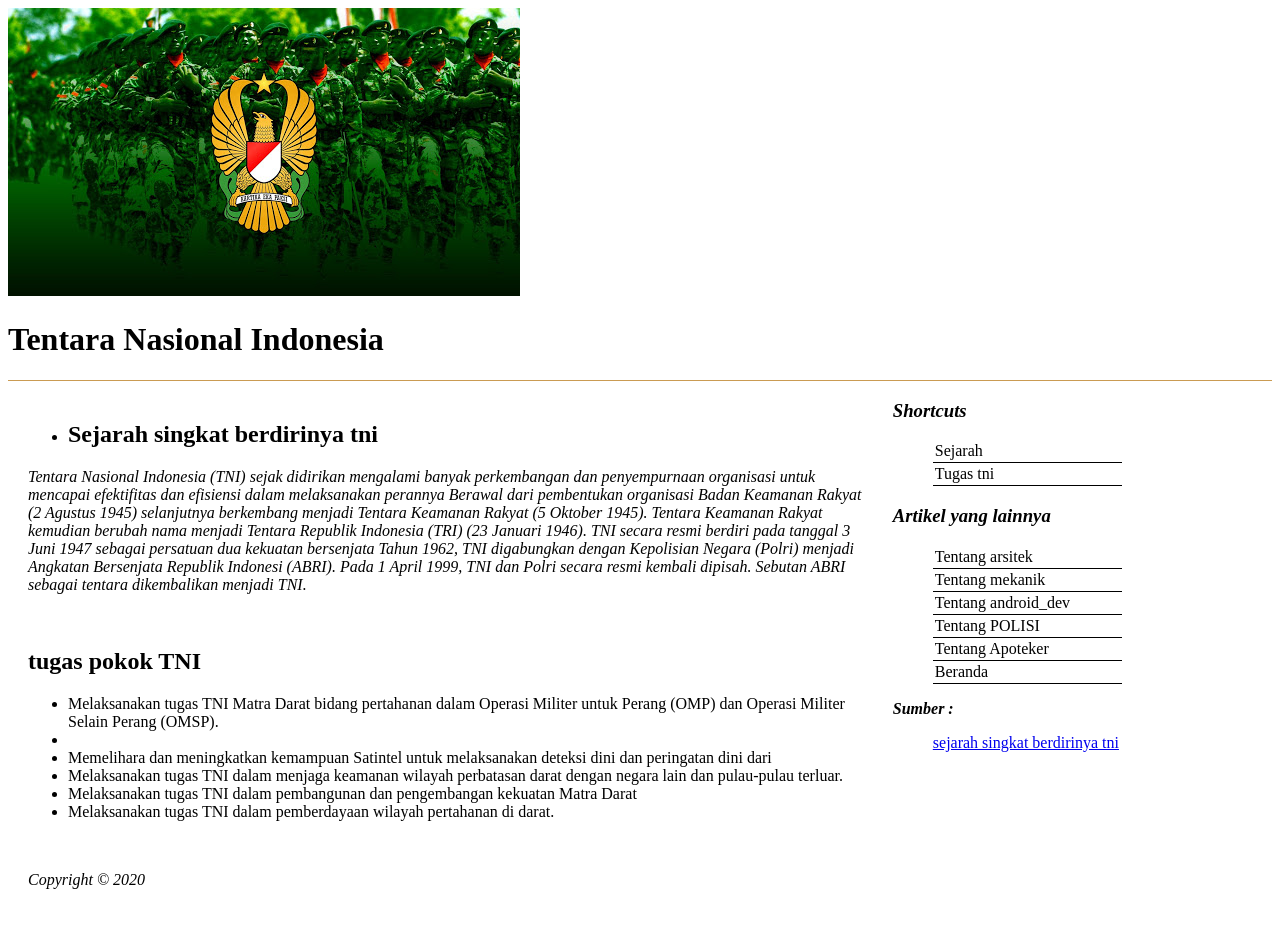
<file: tni.html>
<!DOCTYPE html>
<html lang="id">
    <!-- Matsna Hidayatur Rochman-->
<head>
    <link rel="stylesheet" href="css/tni.css">
    <meta charset="UTF-8">
    <meta name="viewport" content="width=device-width, initial-scale=1.0">
    <title>TNI</title>
</head>

<body>
    <div class="image">
        <img src="image/tni.jpg" alt="tni">
    </div>
    <div class="header">
        <h1><b>Tentara Nasional Indonesia</b></h1>
    </div>
    <div class="border"></div>

<div id="content">
    <div class="isi">
        <ul>
            <li>
        <h2 id="sejarah">Sejarah singkat berdirinya tni</h2>
            </li>
        </ul>
        <p> Tentara Nasional Indonesia (TNI) sejak didirikan mengalami banyak perkembangan dan penyempurnaan
            organisasi untuk mencapai efektifitas dan efisiensi dalam melaksanakan perannya
            Berawal dari pembentukan organisasi Badan Keamanan Rakyat (2 Agustus 1945) selanjutnya berkembang
            menjadi Tentara Keamanan Rakyat (5 Oktober 1945). Tentara Keamanan Rakyat kemudian berubah nama
            menjadi Tentara Republik Indonesia (TRI) (23 Januari 1946).
            TNI secara resmi berdiri pada tanggal 3 Juni 1947 sebagai persatuan dua kekuatan bersenjata
            Tahun 1962, TNI digabungkan dengan Kepolisian Negara
            (Polri) menjadi Angkatan Bersenjata Republik Indonesi
            (ABRI). Pada 1 April 1999, TNI dan Polri secara resmi
            kembali dipisah. Sebutan ABRI sebagai tentara
            dikembalikan menjadi TNI.</p>
    
        <br>
          <h2 id="tugas_tni">tugas pokok TNI</h2>
             <ul>
                <li>Melaksanakan tugas TNI Matra Darat bidang pertahanan dalam Operasi Militer untuk Perang (OMP) dan Operasi Militer Selain Perang (OMSP).<li>
                <li> Memelihara dan meningkatkan kemampuan Satintel untuk melaksanakan deteksi dini dan peringatan dini dari</li>
                <li>Melaksanakan tugas TNI dalam menjaga keamanan wilayah perbatasan darat dengan negara lain dan pulau-pulau terluar.</li>
                <li>Melaksanakan tugas TNI dalam pembangunan dan pengembangan kekuatan Matra Darat</li>
                <li>Melaksanakan tugas TNI dalam pemberdayaan wilayah pertahanan di darat.</li>
             </ul>
        
        
            <br>
            <p>Copyright &copy; 2020</p>
    </div>
</div>

<div id="sidebar">
    <div class="sidemargin">
            <div class="navigation">
            <h3>Shortcuts</h3>
        <ul style="list-style: none;">
            <li><a href="#sejarah">Sejarah</a></li>
            <li><a href="#tugas_tni">Tugas tni</a></li>
        </ul>
            </div>
        
            <div class="artikel_lain">
                <h3>Artikel yang lainnya</h3>
                <ul style="list-style: none;">
                    <li>
                        <a href="arstek.html">Tentang arsitek</a>
                    </li>
                    <li>
                        <a href="mekanik.html">Tentang mekanik</a>
                    </li>
                    <li>
                        <a href="android_dev.html">Tentang android_dev</a>
                    </li>
                    <li>
                        <a href="polisii.html">Tentang POLISI</a>
                    </li>
                    <li>
                        <a href="apoteker.html">Tentang Apoteker</a>
                    </li>
                    <li>
                        <a href="index.html">Beranda</a>
                    </li>
                </ul>
                <div class="sumber">
                    <p><b>Sumber :</b></p>
                    <ul style="list-style: none;">
                        <a href="www.antero.co/sejarah-tni-abr"> sejarah singkat berdirinya tni</a>
                    </ul>
                    </div>
                </div>
            </div>
    </div>
</div>

</body>
</html>
</file>
<file: css/style.css>
body{
    background: #FFF;
    margin: 0;
}

.container{
    width: 1024px;
    margin: 0 auto;
}

.logo{
    float: left;
    width: 100px;
    margin-top: 8px;
}

img{
    display: block;
    width: 100%;
    height: auto;
}

.logo img{
    height: 50px;
}

.menu{
    list-style: none;
    padding: 0;
    margin: 0;
    text-align: right;
}

.menu li{
    display: inline-block;
}    

.menu li a{
    color: black;
    margin-left: 20px;
    padding: 15px 0;
    display: block;
    text-decoration: none;
    text-transform: uppercase;
}

.menu li a:hover{
    color: #ca9b52;
}

#featured-post{
    background-image: url(../image/profesi.jpg);
    background-repeat: no-repeat;
    background-size: cover;
    background-position: center;
    padding: 50px;
}

#featured-post .wrapper{
    width: 500px;
    color: black;
}

a.category{
    color: black;
    text-transform: uppercase;
    letter-spacing: 2px;
    text-decoration: none;
    font-size: 12px;
}

h2{
    font-size: 48px;
    letter-spacing: 2px;
    margin: 10px 0;
}

a.button{
    color: black;
    text-decoration: none;
    text-transform: uppercase;
    letter-spacing: 1px;
    font-size: 12px;
    border: 1px solid black;
    padding: 15px 10px;
    margin-top: 20px;
    margin-bottom: 20px;
    display: inline-block;
}

#content{
    background:white;
    width: 70%;
    float: left;
}

#sidebar{
    background: #FFF;
    width: 30%;
    float: left;
}

.clearfix{
    clear: both;
}

.list-article{
    list-style: none;
    padding: 0;
    margin: 0;
    margin-right: 20px;
    margin-top: 20px;
}

.list-article a.category{
    color: #ca9b52;
    margin-top: 10px;
    display: inline-block;
    margin-bottom: 10px;
}

.list-article a.button{
    border-color: #ca9b52;
    color: #ca9b52;
}

.list-article .author{
    margin-top: 50px;
}

.list-article .author .image-wrapper{
    width: 32px;
    height: 32px;
    border-radius: 50%;
    overflow: hidden;
    display: inline-block;
    vertical-align: middle;
    margin-right: 10px;
}

#mekanik{
    height: 450px;
}

#sidebar li a{
    list-style: none;
    text-decoration: none;
    color: black;
}

#sidebar li a:hover{
    color: #ca9b52;
}

#sidebar li{
    border-bottom: 1px solid rgba(172, 169, 169, 0.411);
    padding: 2px;
    text-align: center;
    font-size: 20px;
}

#sidebar{
    margin-top: 100px;
}

* p{
    font-family: Georgia;
}
</file>
<file: css/andev.css>
#content{
    background:white;
    width: 70%;
    float: left;
}

.isi{
    padding: 20px;
}

.sidemargin{
    padding-right: 150px;
}

#sidebar{
    background: #FFF;
    width: 30%;
    float: left;
}

#sidebar{
    display: inline-block;
}

#sidebar li{
    border-bottom: 1px solid black;
    padding: 2px;
}

#sidebar li a{
    text-decoration: none;
    color: black;
}

*{
    font-family: cursive;
}

#sidebar li a:hover{
    color: #ca9b52;
}

.border{
    border-top: 1px solid #ca9b52;
}
</file>
<file: css/apotek.css>
#content{
    background:white;
    width: 70%;
    float: left;
}

.isi{
    padding: 20px;
}

.sidemargin{
    padding-right: 150px;
}

#sidebar{
    background: #FFF;
    width: 30%;
    float: left;
}

#sidebar{
    display: inline-block;
}

#sidebar li{
    border-bottom: 1px solid black;
    padding: 2px;
}

#sidebar li a{
    text-decoration: none;
    color: black;
}

#sidebar li a:hover{
    color: #ca9b52;
}

.border{
    border-top: 1px solid #ca9b52;
}
#h2{
    font-style: impact;
}
h3 , p{
    font-style: italic;
}

h1{
    font-size: block;
}
img[atribut-style]{
    height: 100%;
    width: 100%;
}
</file>
<file: css/arsitek.css>
.content{
    background:white;
    width: 70%;
    float: left;
}

.baca{
    padding: 20px;
}

.sidepadding{
    background: #FFF;
    width: 30%;
    float: left;
}

#sidebar{
    display: inline-block;
}

.sidepadding li{
    border-bottom: 1px solid black;
    padding: 5px;
    padding-top: 5px;
}

.sidepadding li a{
    text-decoration: none;
    color: black;
}

.sidepadding li a:hover{
    color: #5e3c07;
}

*{
    font-family: Georgia;
}

.border{
    border-top: 1px solid #5e3c07;
}

.sumber li a{
    text-decoration: none;
    color: black;
}

.sumber li a:hover{
    color: #5e3c07;
}
</file>
<file: css/mekanik.css>
#image{
    background:white;
    width:90%;
}
.isi{
    padding: 20px;
}
.content{
    background:white;
    width:60%;
    float:left;
}
#h3{
    font-style:impact;
}
#h3 p{
    font-style: italic;
}
.isi{
    padding: 20px;
}
.sidemargin{
    padding-right:120px;
}

#sidebar{
    background: #ffffff;
    width: 35%;
    float: left;
}
#sidebar li a{
    text-decoration:none;
    text-transform: uppercase;
    color:darkgreen;
}

#sidebar li a:hover{
    color: darkseagreen;
}
.border{
    border-top:1px solid grey
}
h1 h2 p{
    font-style: italic;
    text-decoration: none;
}
</file>
<file: css/polisi.css>
#content{
    background:white;
    width: 70%;
    float: left;
}

.isi{
    padding: 20px;
}

.sidemargin{
    padding-right: 150px;
}

#sidebar{
    background: #FFF;
    width: 30%;
    float: left;
}

#sidebar{
    display: inline-block;
}

#sidebar li{
    border-bottom: 1px solid black;
    padding: 2px;
}

#sidebar li a{
    text-decoration: none;
    color: black;
}

#sidebar li a:hover{
    color: #ca9b52;
}

.border{
    border-top: 1px solid #ca9b52;
}
#h2{
    font-style: impact;
}
h3 , p{
    font-style: italic;
}

h1{
    font-size: block;
}
img[atribut-style]{
    height: 100%;
    width: 100%;
}
</file>
<file: css/tni.css>
#content{
    background:white;
    width: 70%;
    float: left;
}

.isi{
    padding: 20px;
}

.sidemargin{
    padding-right: 150px;
}

#sidebar{
    background: #FFF;
    width: 30%;
    float: left;
}

#sidebar{
    display: inline-block;
}

#sidebar li{
    border-bottom: 1px solid black;
    padding: 2px;
}

#sidebar li a{
    text-decoration: none;
    color: black;
}

#sidebar li a:hover{
    color: #ca9b52;
}

.border{
    border-top: 1px solid #ca9b52;
}
#h2{
    font-style: impact;
}
h3 , p{
    font-style: italic;
}

h1{
    font-size: block;
}
img[atribut-style]{
    height: 100%;
    width: 100%;
}
</file>
